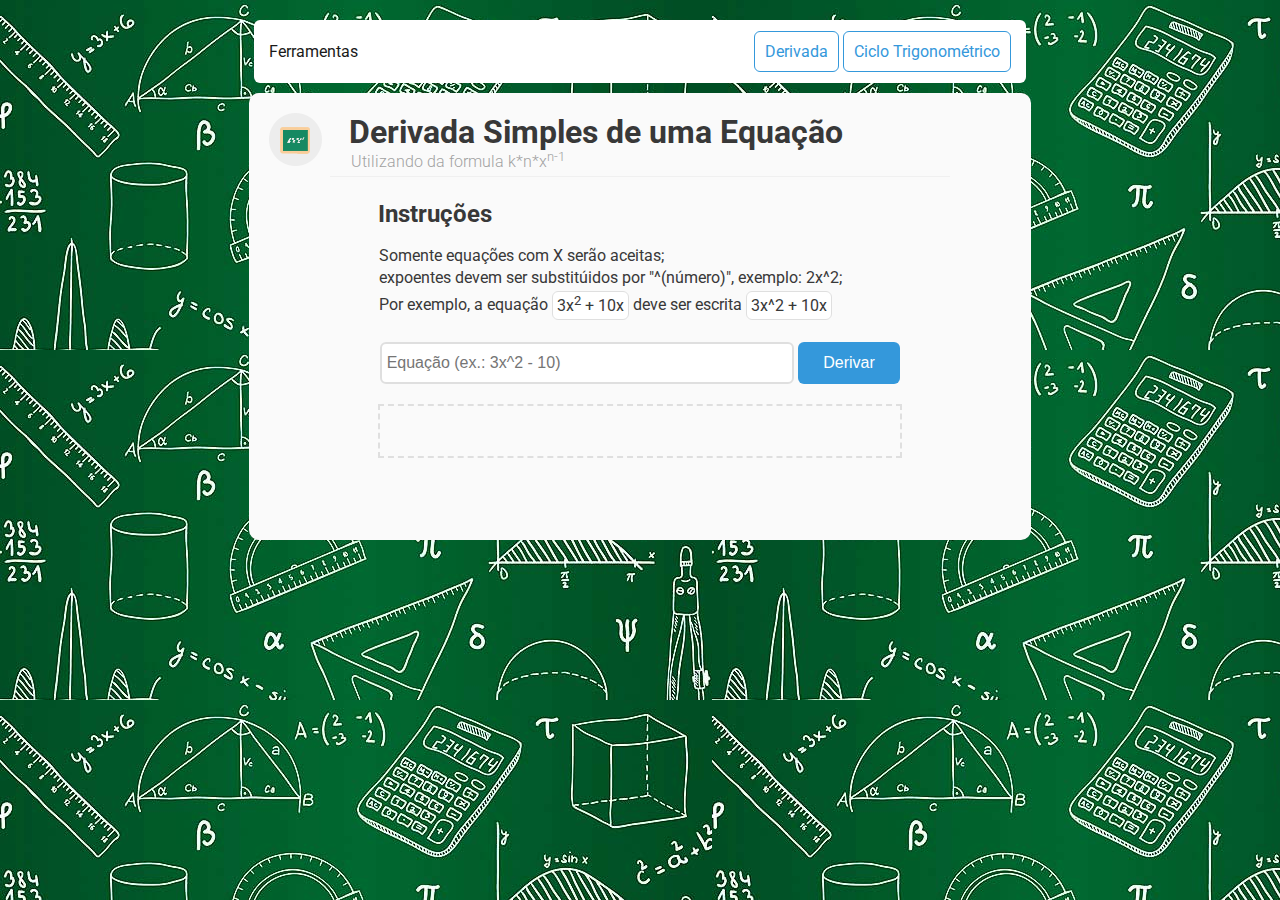
<file: www/index.html>
<!DOCTYPE html>
<meta name="viewport" content="width=device-width, initial-scale=1.0">
<html lang="pt-BR">
<head>
	<meta charset="UTF-8">
	<title>Derivada Simples - Cálculo I</title>
	<link href='http://fonts.googleapis.com/css?family=Roboto:400,300,400italic,500,700,700italic,900,900italic' rel='stylesheet' type='text/css'>
	<link href='http://fonts.googleapis.com/css?family=Pacifico' rel='stylesheet' type='text/css'>
	<link rel="stylesheet" href="estilo.css">
</head>
<body>
<div id="menu">
	<span>Ferramentas</span>
	<a href="#">Derivada</a>
	<a href="ciclotrigonometrico/calculo-trigonometrico.html">Ciclo Trigonométrico</a>
</div>
<div id="container">
	<img src="presets/ico.png" alt="">

	<div class="titulo">
		<h1>Derivada Simples de uma Equação</h1>
		<h4>Utilizando da formula k*n*x<sup>n-1</sup></h4>
	</div>

	<hr>

	<div class="demo">
		<h2>Instruções</h2> <!-- resolucao e derivada -->
		<p>	
		Somente equações com X serão aceitas; <br>
		expoentes devem ser substitúidos por "^(número)", exemplo: 2x^2; <br>
		Por exemplo, a equação <span class="exemplo"> 3x<sup>2</sup> + 10x</span> deve ser escrita <span class="exemplo">3x^2 + 10x</span>

		</p>
	</div>
	
	<div class="info">
			<input id="inputEq" type="text" placeholder=" Equação (ex.: 3x^2 - 10)">
			<button class="btn" onclick="doit()">Derivar</button>
	</div>
	
	<div id="final"></div>

	<div class="btnwrap">
		<button class="btn-large" id="resol" onclick="toggleResolucao()">Exibir resolução</button>
	</div>

	<div id="rewrap">
	<div id="resolucao">
		
	  	<div id="parte1"></div>
	  	<div id="parte2"></div>
	  	
  	</div>
  	</div>
</div>
	
	<script src="script.js"></script>
</body>
</html>
</file>
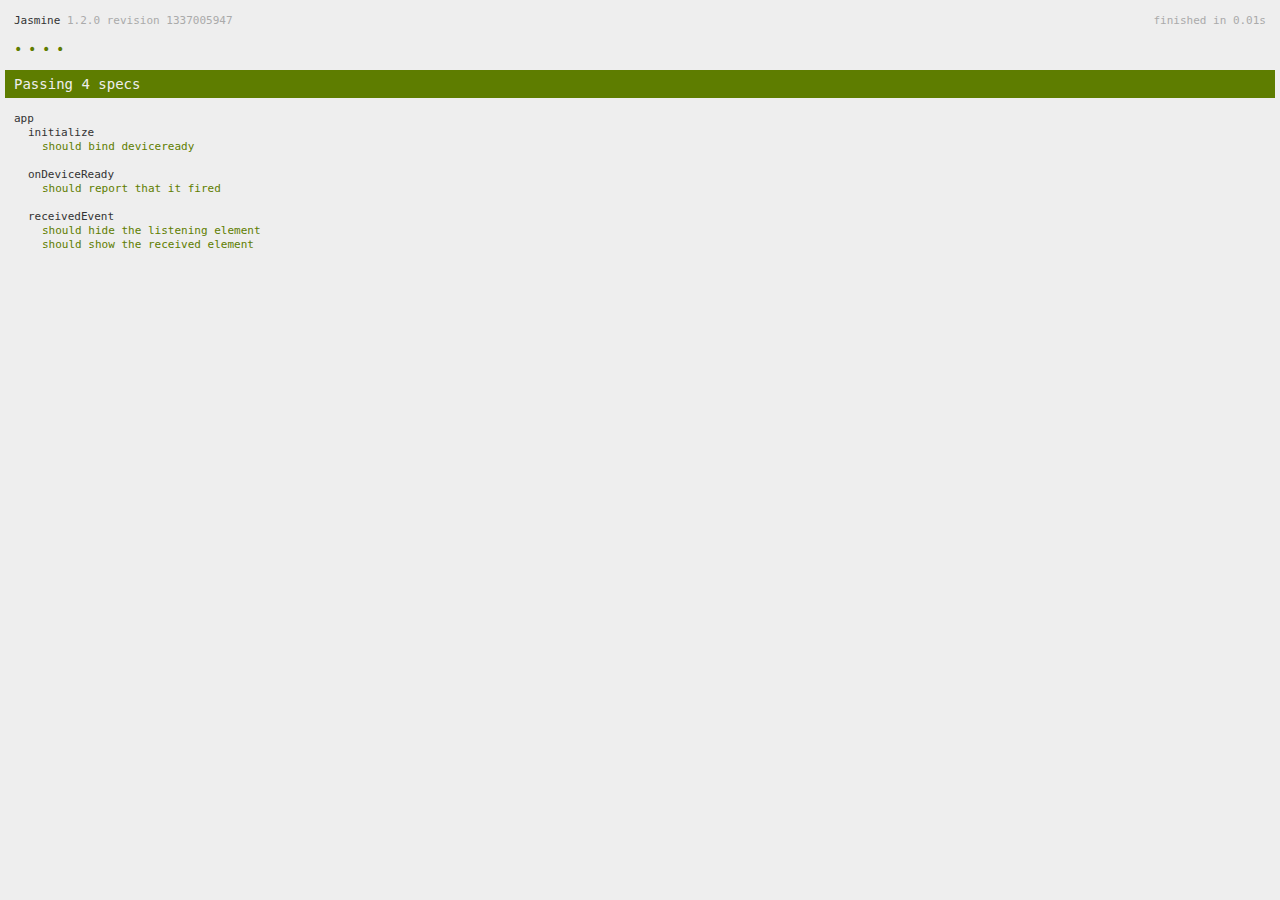
<file: www/spec.html>
<!DOCTYPE html>
<!--
    Licensed to the Apache Software Foundation (ASF) under one
    or more contributor license agreements.  See the NOTICE file
    distributed with this work for additional information
    regarding copyright ownership.  The ASF licenses this file
    to you under the Apache License, Version 2.0 (the
    "License"); you may not use this file except in compliance
    with the License.  You may obtain a copy of the License at

    http://www.apache.org/licenses/LICENSE-2.0

    Unless required by applicable law or agreed to in writing,
    software distributed under the License is distributed on an
    "AS IS" BASIS, WITHOUT WARRANTIES OR CONDITIONS OF ANY
     KIND, either express or implied.  See the License for the
    specific language governing permissions and limitations
    under the License.
-->
<html>
    <head>
        <title>Jasmine Spec Runner</title>

        <!-- jasmine source -->
        <link rel="shortcut icon" type="image/png" href="spec/lib/jasmine-1.2.0/jasmine_favicon.png">
        <link rel="stylesheet" type="text/css" href="spec/lib/jasmine-1.2.0/jasmine.css">
        <script type="text/javascript" src="spec/lib/jasmine-1.2.0/jasmine.js"></script>
        <script type="text/javascript" src="spec/lib/jasmine-1.2.0/jasmine-html.js"></script>

        <!-- include source files here... -->
        <script type="text/javascript" src="js/index.js"></script>

        <!-- include spec files here... -->
        <script type="text/javascript" src="spec/helper.js"></script>
        <script type="text/javascript" src="spec/index.js"></script>

        <script type="text/javascript">
            (function() {
                var jasmineEnv = jasmine.getEnv();
                jasmineEnv.updateInterval = 1000;

                var htmlReporter = new jasmine.HtmlReporter();

                jasmineEnv.addReporter(htmlReporter);

                jasmineEnv.specFilter = function(spec) {
                    return htmlReporter.specFilter(spec);
                };

                var currentWindowOnload = window.onload;

                window.onload = function() {
                    if (currentWindowOnload) {
                        currentWindowOnload();
                    }
                    execJasmine();
                };

                function execJasmine() {
                    jasmineEnv.execute();
                }
            })();
        </script>
    </head>
    <body>
        <div id="stage" style="display:none;"></div>
    </body>
</html>
</file>
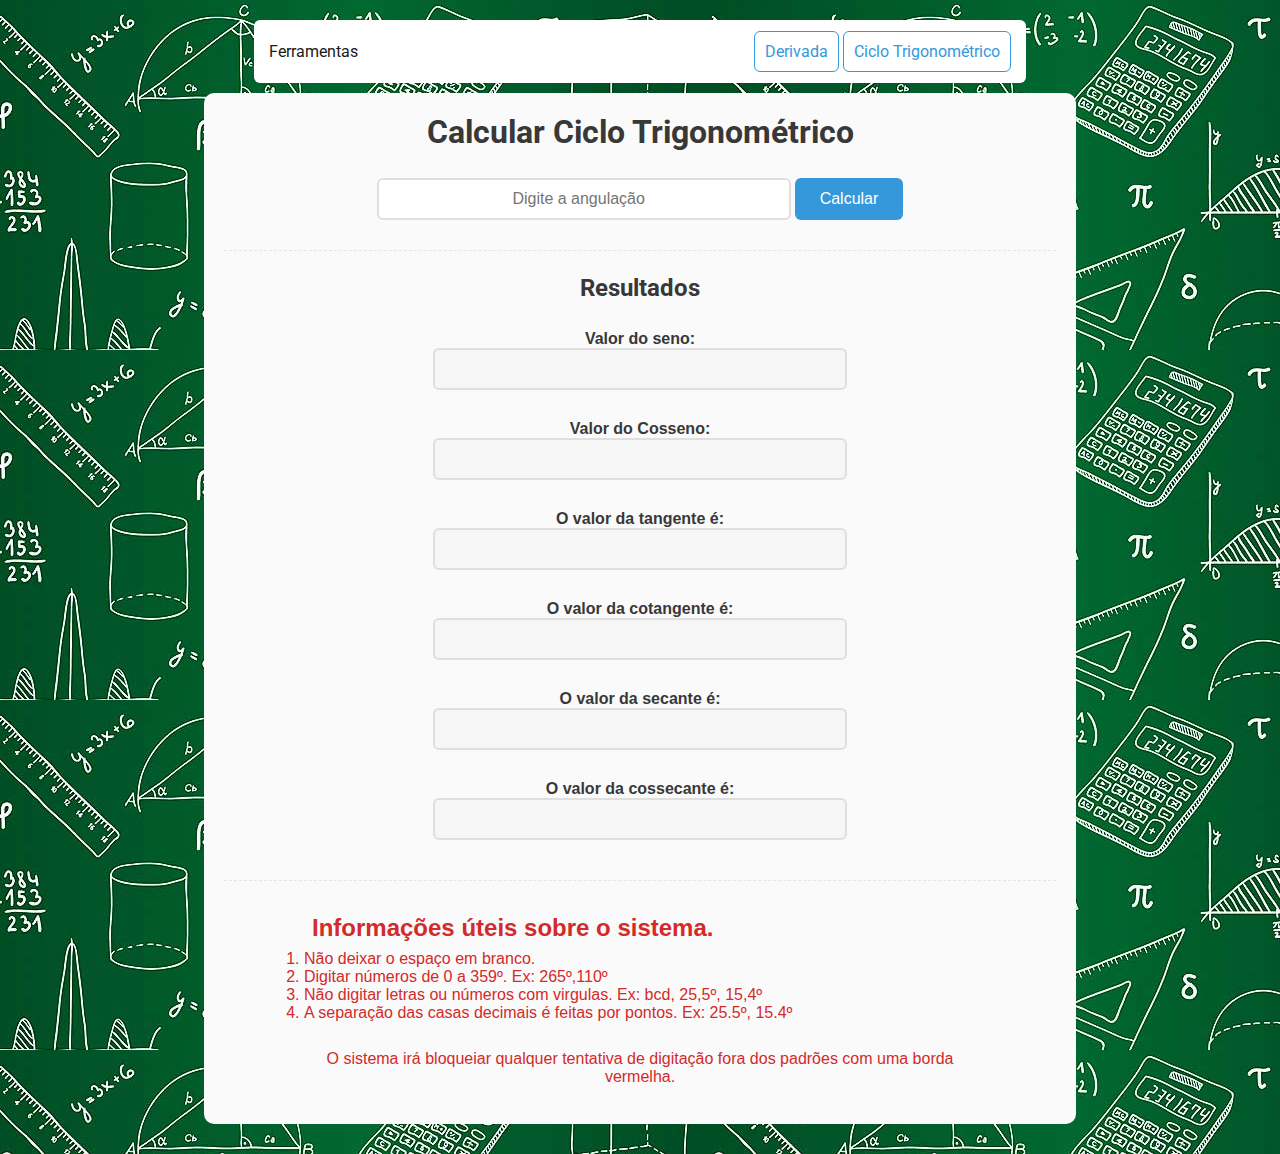
<file: www/ciclotrigonometrico/calculo-trigonometrico.html>
<!DOCTYPE HTML PUBLIC "-//W3C//DTD HTML 4.0//EN"
 "http://www.w3.org/TR/REC-html40/strict.dtd">
<html>
	<head> 
     	<meta name="viewport" content="width=device-width, initial-scale=1">
    	<link rel="stylesheet" type="text/css" href="css/css.css">
        <link href='http://fonts.googleapis.com/css?family=Roboto:400,300,400italic,500,700,700italic,900,900italic' rel='stylesheet' type='text/css'>
          <script src="https://ajax.googleapis.com/ajax/libs/jquery/2.1.3/jquery.min.js"></script>
        
       <script type="text/javascript" src="js/js.js"></script>
    	<meta charset="utf-8">
		<title>Ciclo trigronometrico</title>
         <link rel="stylesheet" href="../estilo.css">


    
  <script language="JavaScript">
		function AnalizaTeclas() 
		{
			var tecla=window.event.keyCode; 
			if (tecla==13)
			{
				event.keyCode=0; 
				event.returnValue=false;
			}
		}
//-->
</script>
	</head> 

	<body background="Azul1.jpg" onKeyDown="AnalizaTeclas()">
    <div id="menu">
    <span>Ferramentas</span>
    <a href="../index.html">Derivada</a>
    <a href="#">Ciclo Trigonométrico</a>
    </div>
    <div class="wrapper">
    	<div id="principal">
        	
        	<!-- FIELDSET -->
                <div id="entrada-valor">
                    <h1>Calcular Ciclo Trigonométrico</h1> <br>
                    <form method="post" action="" name="frmCalcular">
                          
                           <input type="text" name="txtAngulo" id="txtAngulo" class="txtAngulo" 
                           placeholder="Digite a angulação" autocomplete="off">
                          
                           
                      
                        <input class="btn" type="button" value="Calcular" class="btnCalcular" id="btnCalcular" name="btnCalcular">
                        <span class="erro"></span>
                        
                    </form>
                    
                    
				</div> 
            	<div id="resultados">
            	
                		<h2>Resultados</h2>
                        <label class="lblSeno">Valor do seno:</label><input type="text" class="txtSeno" id="txtSeno" disabled><br>
                        <label>Valor do Cosseno:</label><input type="text" class="txtCosseno" id="txtCosseno"  disabled> <br>
                        <label class="lblTangente">O valor da tangente é: </label><input type="text" class="txtSeno" 
                        id="txtTangente" disabled><br>
                        <label>O valor da cotangente é: </label><input type="text" class="txtSeno"
                        id="txtCotagente" disabled> <br>
                        <label class="lblSecante">O valor da secante é: </label><input type="text" class="txtSeno"
                        id="txtSecante" disabled><br>
                        <label>O valor da cossecante é: </label><input type="text" class="txtSeno" 
                        id="txtCossecante" disabled><br>
                
           		 </div> 
 		
             
        <div id="informacoes-software">
        	<h2 class="informacoes-software">Informações úteis sobre o sistema.</h2>
            <ol class="lista">
            	<li>Não deixar o espaço em branco.</li>
                <li>Digitar números de 0 a 359º. Ex: 265º,110º </li>
                <li>Não digitar letras ou números com virgulas. Ex: bcd, 25,5º, 15,4º </li>
                <li>A separação das casas decimais é feitas por pontos. Ex: 25.5º, 15.4º</li>
            </ol>
            <h3 class="info">O sistema irá bloqueiar qualquer tentativa de digitação fora dos padrões com uma borda vermelha.</h3>
        </div>
        
		</div>
        </div> <!-- wrapper -->
    </body>
</hmlt>
</file>
<file: www/estilo.css>
@media screen and (max-width: 700px) {

	#container {
		width: auto;
		float: none;
	}
	#sidebar {
		width: auto;
		float: none;
	}
#menu {
		width: auto;
		float: none;
	}

}
@media screen and (max-width: 980px) {
 
    #pagewrap {
        width: 94%;
    }
    #container {
        width: 65%;
    }
    #sidebar {
        width: 30%;
    }
 #menu {
		width: 20%;
	}
}
 
CSS

@media screen and (max-width: 480px) {

	#header {
		height: auto;
	}
	h1 {
		font-size: 24px;
	}
	#sidebar {
		display: none;
	}

}

@media screen and (max-width: 480px) {
 
    #header {
        height: auto;
    }
    h1 {
        font-size: 24px;
    }
    #sidebar {
        display: none;
    }
 
}

* { margin: 0; padding: 0;}
body {
	font-family: 'Roboto', sans-serif;
	color: #383838;
	background-image: url("presets/txture.jpg");
}

h1{
	margin-bottom: -2px;
}

h3 {
	font-size: 16px;
	font-weight: 300;
	color: #6b6b6b;
	padding: 8px;
}

h4 {
	color: #a1a1a1;
	font-weight: 300;
	padding-left: 2px;
	margin-bottom: 5px;
}

h2 {
	margin-top: 15px;
	padding: 8px;
	color: #383838;
}

img {
	float: left;
}

.titulo {
	padding-left: 80px;
}

#resol {
	visibility: hidden;
}

#menu {
		text-align: right;
	padding: 22px 15px;
	color: #1a1a1a;
	width: 58%;
	margin: 0 auto;
	margin-top: 20px;
	background-color: #fff;
	border-radius: 6px 6px 6px 6px;
	-moz-border-radius: 6px 6px 6px 6px;
	-webkit-border-radius: 6px 6px 6px 6px;
	border: 0px solid #000000;
}
#menu > a{

	text-decoration: none;
	color: #3498db;
	background-color: #fff;
	padding: 10px;

	border-radius: 6px 6px 6px 6px;
	-moz-border-radius: 6px 6px 6px 6px;
	-webkit-border-radius: 6px 6px 6px 6px;
	border: 1px solid #3498db;
}

#menu > a:hover{
	color: #fff;
	background-color: #3498db;
}

#menu span {
	text-align: left;
	float: left;
	font-weight: 400;
}

#container {
	padding: 20px;
	background-color: #fafafa;
	width: 58%;
	margin: 0 auto;
	margin-top: 10px;
	margin-bottom: 30px;

	border-radius: 10px 10px 10px 10px;
	-moz-border-radius: 10px 10px 10px 10px;
	-webkit-border-radius: 10px 10px 10px 10px;
	border: 0px solid #000000;
}

hr {
	border: 0;
	height: 1px;
	width: 620px;
	background-color: #f0f0f0;
	color: #f0f0f0;
	margin: 0 auto;
}


.info { 
	margin: 0 auto;
	text-align: center;
	margin-top: 20px;
}

.demo {
	margin: 0 auto;
	width: 540px;
}

#resolucao {
	margin: 0 auto;
	width: 540px;
}

#rewrap {
	height: 100%;
	margin-top: 30px;
	width: 100%;
	visibility: hidden;
	display: none;
}

#final {
	
	margin: 0 auto;
	width: 520px;
	margin-top: 20px;
	min-height: 50px;
	border: 2px dashed #dfdfdf;
}
#final p {
	font-family: 'Pacifico';
	font-size: 32px;
	text-align: center;
}

span.swag {
	font-family: 'Pacifico';
	font-size: 18px;
	text-align: center;
}

span.exemplo {
	background-color: #fff;
	border: 1px solid #dfdfdf;
	padding: 4px;

	border-radius: 6px 6px 6px 6px;
	-moz-border-radius: 6px 6px 6px 6px;
	-webkit-border-radius: 6px 6px 6px 6px;
}

span.igual {
	font-family: 'Roboto';
	font-weight: bold;
}

code{ background:#F8F8FF; border:black dashed 1px; padding:6px}

p {
	line-height: 22px;
	padding: 5px;
	margin:4px;
	/*text-align: center;*/
}

input[type="text"] {
	width: 400px;
	padding: 10px 10px 10px 0px;
	outline: none;
	
	font-size: 16px;

	border-radius: 6px 6px 6px 6px;
	-moz-border-radius: 6px 6px 6px 6px;
	-webkit-border-radius: 6px 6px 6px 6px;
	border: 2px solid #dfdfdf;
}

input[type="text"]:focus {
	border: 2px solid #609ef3;
}

button, input[type="button"] {

	border: 0;
	outline: none;
} 

.btn {
  -webkit-border-radius: 6;
  -moz-border-radius: 6;
  border-radius: 6px;
  font-family: Arial;
  color: #ffffff;
  font-size: 16px;
  background: #3498db;
  padding: 12px 25px 12px 25px;
  text-decoration: none;
}

.btn:hover {
  background: #3cb0fd;
  background-image: -webkit-linear-gradient(top, #3cb0fd, #3498db);
  background-image: -moz-linear-gradient(top, #3cb0fd, #3498db);
  background-image: -ms-linear-gradient(top, #3cb0fd, #3498db);
  background-image: -o-linear-gradient(top, #3cb0fd, #3498db);
  background-image: linear-gradient(to bottom, #3cb0fd, #3498db);
  text-decoration: none;
  cursor: pointer;
}

.btnwrap {
	margin-top: 20px;
	width: 100%;
	text-align: center;
}

.btn-large {
  -webkit-border-radius: 6;
  -moz-border-radius: 6;
  border-radius: 6px;
  font-family: Arial;
  color: #ffffff;
  font-size: 16px;
  background: #3498db;
  padding: 12px 25px 12px 25px;
  text-decoration: none;
  width: 540px;
}

.btn-large:hover {
  background: #3cb0fd;
  background-image: -webkit-linear-gradient(top, #3cb0fd, #3498db);
  background-image: -moz-linear-gradient(top, #3cb0fd, #3498db);
  background-image: -ms-linear-gradient(top, #3cb0fd, #3498db);
  background-image: -o-linear-gradient(top, #3cb0fd, #3498db);
  background-image: linear-gradient(to bottom, #3cb0fd, #3498db);
  text-decoration: none;
  cursor: pointer;
}

/******/

.wrapper { 
padding: 20px;
	background-color: #fafafa;
	width: 65%;
	margin: 0 auto;
	margin-top: 10px;
	margin-bottom: 30px;

	border-radius: 10px 10px 10px 10px;
	-moz-border-radius: 10px 10px 10px 10px;
	-webkit-border-radius: 10px 10px 10px 10px;
	border: 0px solid #000000;

	text-align: center;
 }

 #resultados {
 	margin-top: 30px;
 	text-align: center;
 	border-top: 1px dashed #e5e5e5;
 }

 #informacoes-software {
 	margin-top: 30px;
 	text-align: left;
 	border-top: 1px dashed #e5e5e5;
 	padding: 10px 80px;
 }

 #resultados > label { 
 	display: inline-block;
 	margin: 0;
 	margin-top: 20px;
 	padding: 0;
 }

 #resultados > input[type="text"] {
 	margin-top: 0;
 	margin-bottom: 10px;
 }
</file>
<file: www/spec/lib/jasmine-1.2.0/jasmine.css>
body { background-color: #eeeeee; padding: 0; margin: 5px; overflow-y: scroll; }

#HTMLReporter { font-size: 11px; font-family: Monaco, "Lucida Console", monospace; line-height: 14px; color: #333333; }
#HTMLReporter a { text-decoration: none; }
#HTMLReporter a:hover { text-decoration: underline; }
#HTMLReporter p, #HTMLReporter h1, #HTMLReporter h2, #HTMLReporter h3, #HTMLReporter h4, #HTMLReporter h5, #HTMLReporter h6 { margin: 0; line-height: 14px; }
#HTMLReporter .banner, #HTMLReporter .symbolSummary, #HTMLReporter .summary, #HTMLReporter .resultMessage, #HTMLReporter .specDetail .description, #HTMLReporter .alert .bar, #HTMLReporter .stackTrace { padding-left: 9px; padding-right: 9px; }
#HTMLReporter #jasmine_content { position: fixed; right: 100%; }
#HTMLReporter .version { color: #aaaaaa; }
#HTMLReporter .banner { margin-top: 14px; }
#HTMLReporter .duration { color: #aaaaaa; float: right; }
#HTMLReporter .symbolSummary { overflow: hidden; *zoom: 1; margin: 14px 0; }
#HTMLReporter .symbolSummary li { display: block; float: left; height: 7px; width: 14px; margin-bottom: 7px; font-size: 16px; }
#HTMLReporter .symbolSummary li.passed { font-size: 14px; }
#HTMLReporter .symbolSummary li.passed:before { color: #5e7d00; content: "\02022"; }
#HTMLReporter .symbolSummary li.failed { line-height: 9px; }
#HTMLReporter .symbolSummary li.failed:before { color: #b03911; content: "x"; font-weight: bold; margin-left: -1px; }
#HTMLReporter .symbolSummary li.skipped { font-size: 14px; }
#HTMLReporter .symbolSummary li.skipped:before { color: #bababa; content: "\02022"; }
#HTMLReporter .symbolSummary li.pending { line-height: 11px; }
#HTMLReporter .symbolSummary li.pending:before { color: #aaaaaa; content: "-"; }
#HTMLReporter .bar { line-height: 28px; font-size: 14px; display: block; color: #eee; }
#HTMLReporter .runningAlert { background-color: #666666; }
#HTMLReporter .skippedAlert { background-color: #aaaaaa; }
#HTMLReporter .skippedAlert:first-child { background-color: #333333; }
#HTMLReporter .skippedAlert:hover { text-decoration: none; color: white; text-decoration: underline; }
#HTMLReporter .passingAlert { background-color: #a6b779; }
#HTMLReporter .passingAlert:first-child { background-color: #5e7d00; }
#HTMLReporter .failingAlert { background-color: #cf867e; }
#HTMLReporter .failingAlert:first-child { background-color: #b03911; }
#HTMLReporter .results { margin-top: 14px; }
#HTMLReporter #details { display: none; }
#HTMLReporter .resultsMenu, #HTMLReporter .resultsMenu a { background-color: #fff; color: #333333; }
#HTMLReporter.showDetails .summaryMenuItem { font-weight: normal; text-decoration: inherit; }
#HTMLReporter.showDetails .summaryMenuItem:hover { text-decoration: underline; }
#HTMLReporter.showDetails .detailsMenuItem { font-weight: bold; text-decoration: underline; }
#HTMLReporter.showDetails .summary { display: none; }
#HTMLReporter.showDetails #details { display: block; }
#HTMLReporter .summaryMenuItem { font-weight: bold; text-decoration: underline; }
#HTMLReporter .summary { margin-top: 14px; }
#HTMLReporter .summary .suite .suite, #HTMLReporter .summary .specSummary { margin-left: 14px; }
#HTMLReporter .summary .specSummary.passed a { color: #5e7d00; }
#HTMLReporter .summary .specSummary.failed a { color: #b03911; }
#HTMLReporter .description + .suite { margin-top: 0; }
#HTMLReporter .suite { margin-top: 14px; }
#HTMLReporter .suite a { color: #333333; }
#HTMLReporter #details .specDetail { margin-bottom: 28px; }
#HTMLReporter #details .specDetail .description { display: block; color: white; background-color: #b03911; }
#HTMLReporter .resultMessage { padding-top: 14px; color: #333333; }
#HTMLReporter .resultMessage span.result { display: block; }
#HTMLReporter .stackTrace { margin: 5px 0 0 0; max-height: 224px; overflow: auto; line-height: 18px; color: #666666; border: 1px solid #ddd; background: white; white-space: pre; }

#TrivialReporter { padding: 8px 13px; position: absolute; top: 0; bottom: 0; left: 0; right: 0; overflow-y: scroll; background-color: white; font-family: "Helvetica Neue Light", "Lucida Grande", "Calibri", "Arial", sans-serif; /*.resultMessage {*/ /*white-space: pre;*/ /*}*/ }
#TrivialReporter a:visited, #TrivialReporter a { color: #303; }
#TrivialReporter a:hover, #TrivialReporter a:active { color: blue; }
#TrivialReporter .run_spec { float: right; padding-right: 5px; font-size: .8em; text-decoration: none; }
#TrivialReporter .banner { color: #303; background-color: #fef; padding: 5px; }
#TrivialReporter .logo { float: left; font-size: 1.1em; padding-left: 5px; }
#TrivialReporter .logo .version { font-size: .6em; padding-left: 1em; }
#TrivialReporter .runner.running { background-color: yellow; }
#TrivialReporter .options { text-align: right; font-size: .8em; }
#TrivialReporter .suite { border: 1px outset gray; margin: 5px 0; padding-left: 1em; }
#TrivialReporter .suite .suite { margin: 5px; }
#TrivialReporter .suite.passed { background-color: #dfd; }
#TrivialReporter .suite.failed { background-color: #fdd; }
#TrivialReporter .spec { margin: 5px; padding-left: 1em; clear: both; }
#TrivialReporter .spec.failed, #TrivialReporter .spec.passed, #TrivialReporter .spec.skipped { padding-bottom: 5px; border: 1px solid gray; }
#TrivialReporter .spec.failed { background-color: #fbb; border-color: red; }
#TrivialReporter .spec.passed { background-color: #bfb; border-color: green; }
#TrivialReporter .spec.skipped { background-color: #bbb; }
#TrivialReporter .messages { border-left: 1px dashed gray; padding-left: 1em; padding-right: 1em; }
#TrivialReporter .passed { background-color: #cfc; display: none; }
#TrivialReporter .failed { background-color: #fbb; }
#TrivialReporter .skipped { color: #777; background-color: #eee; display: none; }
#TrivialReporter .resultMessage span.result { display: block; line-height: 2em; color: black; }
#TrivialReporter .resultMessage .mismatch { color: black; }
#TrivialReporter .stackTrace { white-space: pre; font-size: .8em; margin-left: 10px; max-height: 5em; overflow: auto; border: 1px inset red; padding: 1em; background: #eef; }
#TrivialReporter .finished-at { padding-left: 1em; font-size: .6em; }
#TrivialReporter.show-passed .passed, #TrivialReporter.show-skipped .skipped { display: block; }
#TrivialReporter #jasmine_content { position: fixed; right: 100%; }
#TrivialReporter .runner { border: 1px solid gray; display: block; margin: 5px 0; padding: 2px 0 2px 10px; }
</file>
<file: www/ciclotrigonometrico/css/css.css>
@charset "utf-8";
/* CSS Document */
.erro{
	font-size:16px;
	font-weight:bold;
	color:#f00;
	font-family:Arial, Verdana, sans-serif;
	
}

label,legend{
	font-size:16px;
	font-weight:bold;
	font-family:Arial, Verdana, sans-serif;	
	
}
/*#principal{
	width:900px;
	height:400px;
	margin-left:auto;
	margin-right:auto;
}*/
#entrada-valor{
	/*width:400px;*/
	/*float:left;*/
}
.fieldset{
	margin:40px 0 0 0;	
}
#resultados{
	/*width:450px;*/
	/*float:right;*/
		
}
.txtSeno,.txtCosseno,.txtAngulo{
	margin-top:10px;
	border-radius:5px/10px;
	text-align:center;	
}
.lblSeno{
	margin-left:25px;	
}
.lblSecante{
	margin-left:21px;
}
.lblTangente{
	margin-left:15px;
}
.info,.informacoes-software,.lista{
	color:#D32A2A;
	font-family:Arial, Verdana, sans-serif;
}

label {
	width: 800px;
}
</file>
